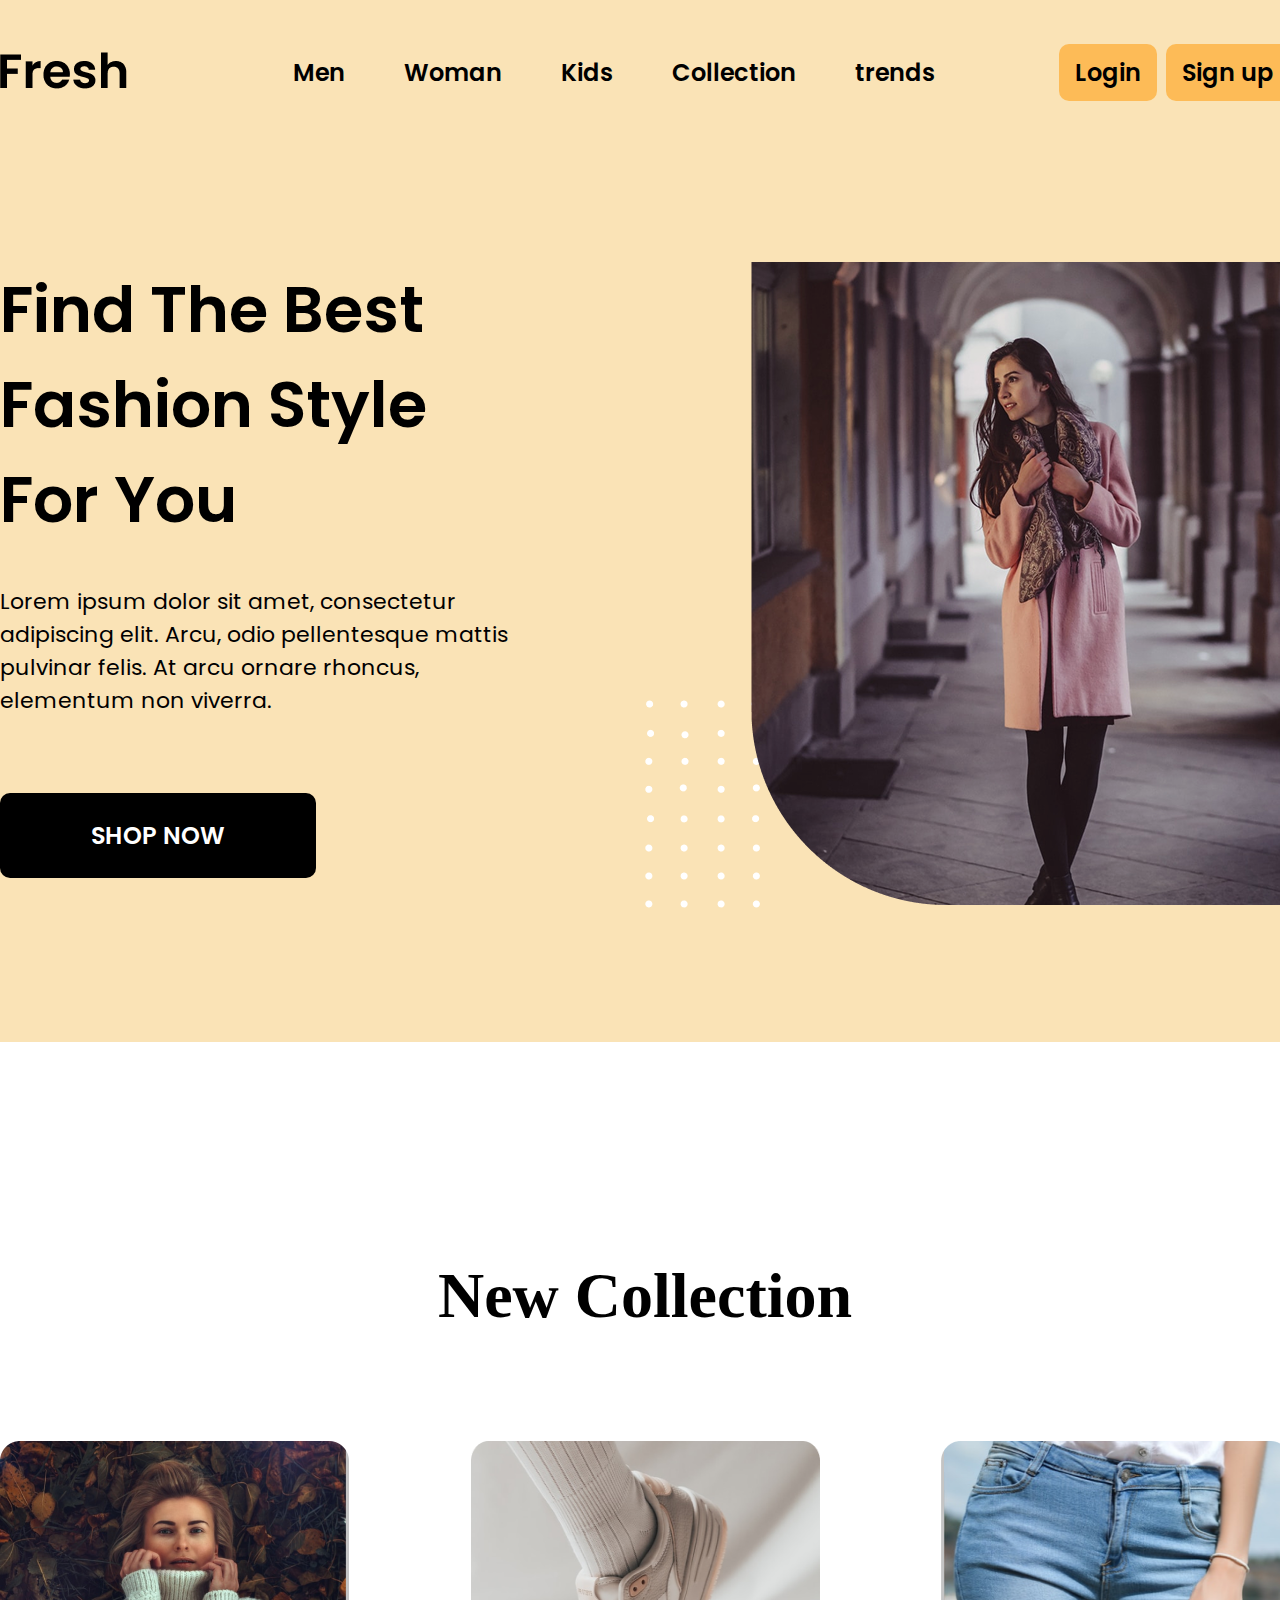
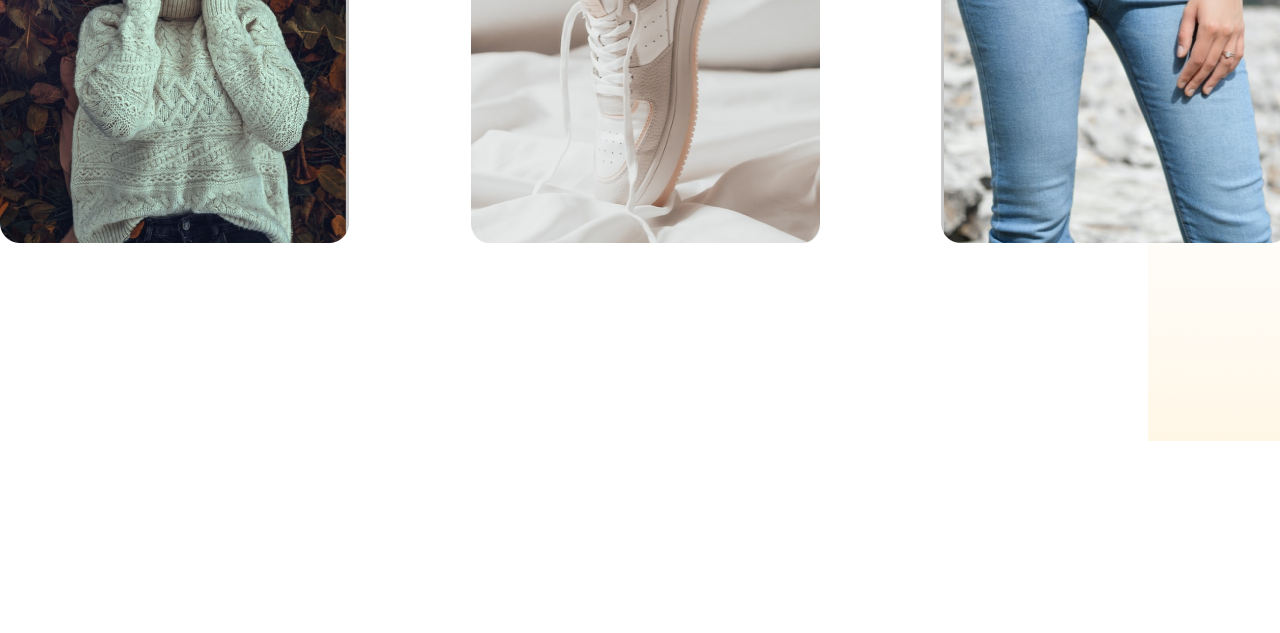
<file: index.html>
<!DOCTYPE html>
<html lang="en">

<head>
    <meta charset="UTF-8">
    <meta name="viewport" content="width=device-width, initial-scale=1.0">
    <title>Document</title>
    <link rel="stylesheet" href="style.css">
    <link
        href="https://fonts.googleapis.com/css2?family=Poppins:ital,wght@0,100;0,200;0,300;0,400;0,500;0,600;0,700;0,800;0,900;1,100;1,200;1,300;1,400;1,500;1,600;1,700;1,800;1,900&display=swap"
        rel="stylesheet">
</head>
</head>

<body>

    <body>
        <nav>
            <div class="container">
                <div class="box">
                    <div class="logo">
                        <img src="./image/Fresh.png" alt="">
                    </div>
                    <div class="manu">
                        <ul>
                            <li>Men</li>
                            <li>Woman</li>
                            <li>Kids</li>
                            <li>Collection</li>
                            <li>trends</li>


                        </ul>
                    </div>
                    <div class="button">
                        <a href="">Login</a>
                        <a href="">Sign up</a>
                    </div>
                </div>




            </div>
        </nav>
        <section class="banner-part">
            <div class="container">
                <div class="box">
                    <div class="contain">
                        <h1>Find The Best Fashion Style
                            For You</h1>
                            <p>Lorem ipsum dolor sit amet, consectetur adipiscing elit. Arcu, odio pellentesque mattis pulvinar felis. At arcu ornare rhoncus, elementum non viverra. </p>
                            <a href="">SHOP NOW</a>
                    </div>
                    <div class="banner"><img src="./image/Group 4.png" alt=""></div>
                </div>
            </div>

        </section>
    <section class="product">
        <div class="container">
            <h2>New Collection</h2>
            <div class="box">
                <div class="element">
                    <img src="./image/photos1.png" alt="">
                    <div class="overly">
                        <a href="">Sweater</a>
                    </div>
                </div>
                <div class="element">
                    <img src="./image/photos2.png" alt="">
                    <div class="overly">
                        <a href="">Jeans</a>
                    </div>
                </div>
                <div class="element">
                    <img src="./image/photos3.png" alt="">
                    <div class="overly">
                        <a href="">Baskets</a>
                    
                    </div>
                </div>
            </div>
            <img class="backimage1" src="./image/backimage.png" alt="">
        </div>
        
    </section>
   

    </body>

</html>
</file>
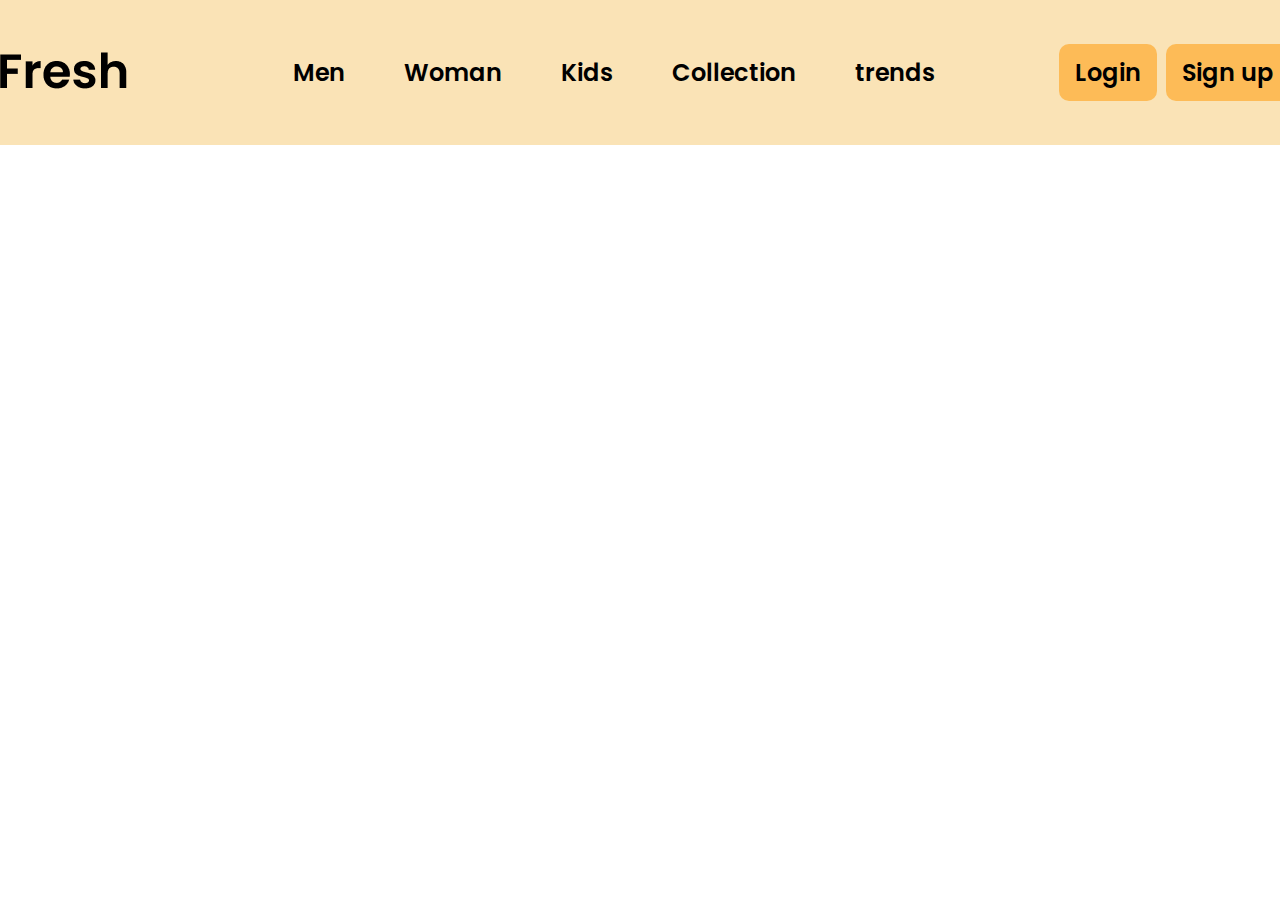
<file: website.html>
<!DOCTYPE html>
<html lang="en">

<head>
    <meta charset="UTF-8">
    <meta name="viewport" content="width=device-width, initial-scale=1.0">
    <title>Document</title>
    <link rel="stylesheet" href="style.css">
    <link href="https://fonts.googleapis.com/css2?family=Poppins:ital,wght@0,100;0,200;0,300;0,400;0,500;0,600;0,700;0,800;0,900;1,100;1,200;1,300;1,400;1,500;1,600;1,700;1,800;1,900&display=swap" rel="stylesheet">
</head>

<body>
    <nav>
        <div class="container">
            <div class="box">
                <div class="logo">
                    <img src="./image/Fresh.png" alt="">
                </div>
                <div class="manu">
                    <ul>
                        <li>Men</li>
                        <li>Woman</li>
                        <li>Kids</li>
                        <li>Collection</li>
                        <li>trends</li>


                    </ul>
                </div>
                <div class="button">
                    <a href="">Login</a>
                    <a href="">Sign up</a>
                </div>
            </div>




        </div>




    </nav>
</body>

</html>
</file>
<file: style.css>
/* ---------------------------
          common css start
--------------------------------*/

*{
    margin: 0;
    padding: 0;
}
.container{
    width: 1290px;
    margin: 0 auto;
   
}
.box{
    display: flex;
    
   
}
ul,ol{
    list-style: none;
    cursor: pointer;
}
a{
    text-decoration: none;
}
/* ------------------------------------------------
                common css end
-------------------------------------------------- */
nav{
     background: #fae3b6;
      padding: 44px 0px;
}
nav .box{
    display: flex;
    align-items: center;
}
.logo{
    width: 25%;
}
.manu{
    width: 60%;
}

.manu ul{
    display: flex;
    list-style: none;
    column-gap: 59px;
}
.manu ul li{
    font-size: 24px;
    font-family:"Poppins", sans-serif;
    font-weight: 600;
    color: black;

}
.button{
    width: 25%;
    text-align: right;
}
.button a:first-child{
    margin-right: 5px;
}
.button a{
    background: #fdbb57;
    padding: 10px 15px;
    font-size: 24px;
    font-weight: 600;
    color: black;
    font-family: "Poppins", sans-serif;
    border-radius: 10px;
    display: inline-block;
    transition: .5s;
    border: 1px solid transparent;


}
.button a:hover{
    background: #fae3b6;
    border-color: rgba(0,0,0,0.05);
    box-shadow: 1px 8px 9px -4px rgba(0,0,0,0.15);
-webkit-box-shadow: 1px 8px 9px -4px rgba(0,0,0,0.15);
-moz-box-shadow: 1px 8px 9px -4px rgba(0,0,0,0.15);
}
li{
    color: #fdbb57;
    position: relative;
}
li::after{
    width: 0;
    height: 2px;
    background: #fdbb57;
    position: absolute;
    bottom: -2px;
    left: 0;
    content: "";
    transition: .5s;
}
li:hover::after{
    width: 100%;
}
.contain{
    width: 50%;
    
}
.banner{
    width: 50%;
}
.banner-part{
    background: #fae3b6;
    padding-top: 117px;
    padding-bottom: 102px;
}
.banner-part h1{
    font-size: 64px;
    font-family: "Poppins", sans-serif;
    color: black;
    width: 538px;
    font-weight: 600;
    
}
.banner-part p{
    font-size: 22px;
    font-family: "Poppins", sans-serif;
    color: black;
    width: 531px;
    font-weight: 400;
    padding-top: 38px;
    padding-bottom: 76px;
    
    
}
.banner-part a{
    display: inline-block;
    background: black;
    color: white;
    font-size: 24px;
    font-family: "Poppins", sans-serif;
    font-weight: 600;
    padding: 25px 91px;
    border-radius: 10px; 
    transition: .4s;   
}
.banner-part a:hover{
    background: #d3a344;
    color: black;
     border-color: rgba(175, 10, 10, 0.3);
    box-shadow: 1px 8px 9px -4px rgba(154, 8, 8, 0.15);
-webkit-box-shadow: 1px 8px 9px -4px rgba(150, 5, 5, 0.15);
-moz-box-shadow: 1px 8px 9px -4px rgba(51, 3, 3, 0.15);

}
/* --------collection part start------ */
.product{
    margin-top: 217px;
    margin-bottom: 188px;
}
.product h2{
    text-align: center;
    font-size: 64px;
    font-weight: 700;
    color: black;
    font-family: "Frank Ruhl Libre", serif;

}
.product .box{
    justify-content: space-between;
    padding-top: 108px;
}
.product .element{
    width: 349px;
    height: 402px;
    position: relative;
    overflow: hidden;
}
.product .element img{
    width: 100%;
    height: 100%;
}
.product .overly{
    width: 100%;
    height: 100%;
    background:transparent;
    position: absolute;
    top: 0;
    left: -100%;
    border-radius: 20px;
    transition: .5s;

}
.product .element:hover .overly{
       left: 0;
}
 .product .element .overly a{
    background: white;
    padding: 9px 108px;
    border-radius: 20px;
    font-size: 24px;
    font-family: "Poppins", sans-serif;
    font-weight: 400;
    color: black;
    position: absolute;
    top: 283px;
    left: 16px;

 }
 .backimage1{
    margin-left: 89%;
    margin-top: -10%;

 }
/* --------collection part end------ */ 

/* --------fashion part start------ */
.fashion .text{
    width: 50%;
}
.fashion .image{
    width: 50%;
}
.fashion .image img{
    width: 100%;
}
.fashion .text h2{
    font-size: 64px;
    font-family: "Frank Ruhl Libre", serif;
    font-weight: 700;
    color: black;
    width: 437px;
    height: 102px;
}
.fashion .text p{
    font-size: 24px;
    font-family: "Poppins", sans-serif;
    font-weight: 600;
    color: black;
    width: 443px;
    height: 186px;
    padding-top: 100px;
}
.fashion .box{
    align-items: center;
}
.fashion .text{
    padding-left: 35px;
}
.backbox{
    width: 780px;
    height: 280px;
    background: #feecc8;
    border-radius: 20px;
    display: flex;
    margin-left: 428px;
    margin-top: -75px;
    
}
.one{
    width: 257px;
   
}
.one  h3{
    font-size: 64px;
    font-weight: 700;
    font-family: "Podkova", serif;
    color: black;
    padding-left: 80px;
    padding-top: 72px;
}
.one  p{
    font-size: 28px;
    font-weight: 500;
    font-family: "Poppins", sans-serif;
    color: black;
    padding-left: 89px;
    padding-top: 10px
}
.line{
    width: 3px;
    height: 200px;
    background: black;
    margin-top: 40px;
    opacity: 0.6;
}
.two{
    width: 265px;
   
}
.two  h3{
    font-size: 64px;
    font-weight: 700;
    font-family: "Podkova", serif;
    color: black;
    padding-left:50px;
    padding-top: 72px;
}
.two  p{
    font-size: 28px;
    font-weight: 500;
    font-family: "Poppins", sans-serif;
    color: black;
    padding-left: 50px;
    padding-top: 10px
}
.three{
    width: 252px;
   
}
.three  h3{
    font-size: 64px;
    font-weight: 700;
    font-family: "Podkova", serif;
    color: black;
    padding-left:40px;
    padding-top: 72px;
}
.three  p{
    font-size: 28px;
    font-weight: 500;
    font-family: "Poppins", sans-serif;
    color: black;
    padding-left: 35px;
    padding-top: 10px

}
.dotpoint img{
    margin-left: 160px;
}

/* --------fashion part end------ */ 
.review{
    background: #CFA485;
}

.review .box .part1 h3{
    font-size: 64px;
    font-weight: 700;
    font-family: "Frank Ruhl Libre", serif;
    color: white;
    width: 437px;
    height: 162px;
    margin-top: 36px;
    margin-left: 50px;


}
.review .box .part1 p{
    font-size: 24px;
    font-weight: 700;
    font-family: "Frank Ruhl Libre", serif;
    color: white;
    width: 437px;
    height: 270px;
    margin-top: 36px;
    margin-left: 50px;


}
.review .part1 a{
    display: inline-block;
    background: black;
    color: white;
    font-size: 24px;
    font-family: "Poppins", sans-serif;
    font-weight: 600;
    padding: 25px 91px;
    border-radius: 10px;
    margin-bottom: 191px;
    margin-left: 50px;
    margin-top: 36px; 
    transition: .4s;    
    border: 1px solid transparent;
}
.review .part1 a:hover{
    background: #f9a601;
    border-color: rgba(0,0,0,0.05);
    box-shadow: 1px 8px 9px -4px rgba(0,0,0,0.15);
-webkit-box-shadow: 1px 8px 9px -4px rgba(0,0,0,0.15);
-moz-box-shadow: 1px 8px 9px -4px rgba(0,0,0,0.15);
}
.part2 .image001{
    background: white;
    padding: 14px 22px;
    border: 2px solid white;
    
}

.part2 .image001 h2{
    font-size: 22px;
    font-family: "Poppins", sans-serif;
    font-weight: 600;
    color: black;

}
.part2 .image001 p{
    font-size: 24px;
    font-family: "Poppins", sans-serif;
    font-weight: 400;
    color: black;
    opacity: 0.6;

}
.part2 .image001 h3{
    font-size: 24px;
    font-family: "Poppins", sans-serif;
    font-weight: 400;
    color: black;
    margin-left: 125px;
    margin-top: -37px;
    

}
.part2 .part001{
    margin-left: 31px;
    margin-top: 56px;

}
.part2{
    display: flex;
}
.part2 .image002{
    background: white;
    padding: 14px 22px;
    border: 2px solid white;
}
.part2 .image002 h2{
    font-size: 22px;
    font-family: "Poppins", sans-serif;
    font-weight: 600;
    color: black;

}
.part2 .image002 p{
    font-size: 24px;
    font-family: "Poppins", sans-serif;
    font-weight: 400;
    color: black;
    opacity: 0.6;

}
.part2 .image002 h3{
    font-size: 24px;
    font-family: "Poppins", sans-serif;
    font-weight: 400;
    color: black;
     margin-left: 125px;
    margin-top: -37px;
    

}
.part2 .part002{
    margin-left: 31px;
    margin-top: 56px;

}

.image1{
    position: relative;
    
    
    
}
.image001{
    position: absolute;
    bottom: -150px;
    left: 0;
    box-sizing: border-box;
    width: 100%;
    /* visibility: hidden; */
    transition: .5s;
    opacity: 0;

}
.image1:hover .image001{
    bottom: -119px;
    
    opacity: 1;
}
.image2{
    position: relative;
    
    
    
}
.image002{
    position: absolute;
    bottom: -150px;
    left: 0;
    box-sizing: border-box;
    width: 100%;
   
    transition: .5s;
    opacity: 0;

}
.image2:hover .image002{
    bottom: -119px;
    
    opacity: 1;
}
</file>
